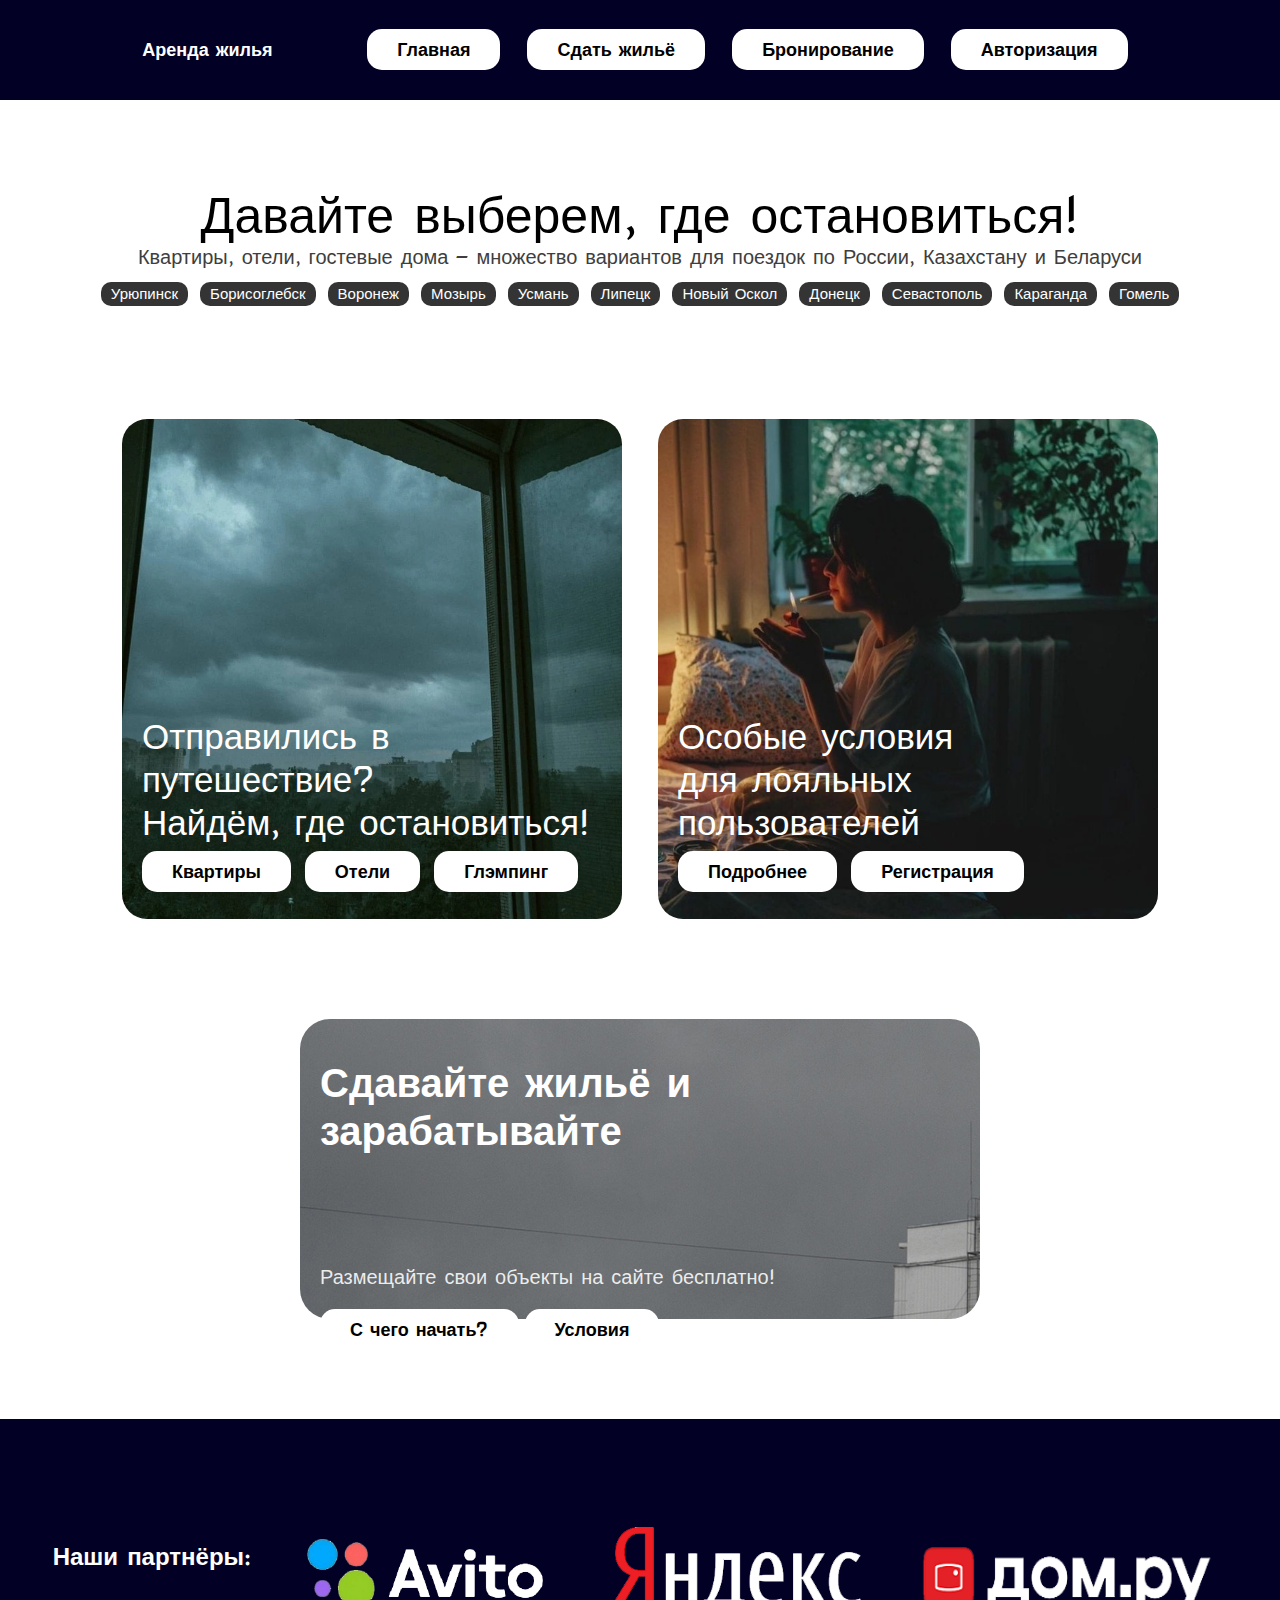
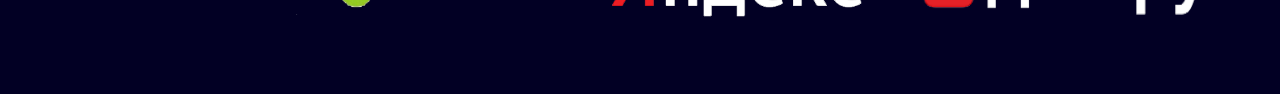
<file: index.html>
<html>
    <head>
    <title>Аренда жилья</title>
    <Link rel = "stylesheet" href="style.css">
    </head>
    <body>
    <div class="header">Аренда жилья
			<div class="container" >
        <a href="index.html" style="margin: 0px 10px;">Главная</a>
				<a href="index.html#add-flat-pane" style="margin: 0px 10px;">Сдать жильё</a>
        <a href="catalog.html" style="margin: 0px 10px;">Бронирование</a>
        <a href="#" style="margin: 0px 10px;">Авторизация</a>
			</div>
		</div>
		<p class="middle_text">Давайте выберем, где остановиться!</p>
		<p class="middle_subtext">Квартиры, отели, гостевые дома — множество вариантов для поездок по России, Казахстану и Беларуси</p>
		<div class="description_panel">
			<div class="desc_container">
				<a href="#">Урюпинск</a>
        <a href="#">Борисоглебск</a>
        <a href="#">Воронеж</a>
        <a href="#">Мозырь</a>
				<a href="#">Усмань</a>
				<a href="#">Липецк</a>
				<a href="#">Новый Оскол</a>
				<a href="#">Донецк</a>
				<a href="#">Севастополь</a>
				<a href="#">Караганда</a>
				<a href="#">Гомель</a>
			</div>
		</div>
		<div class="desc_panel">
			<div class="desc_pan_container" id="parentpan">
				<div class="desc-panel_left">
					<p class="desc-panel_p">Отправились в путешествие?
						<br>
						Найдём, где остановиться!
					</p>
					<p class="container">
						<a href="catalog.html#flats">Квартиры</a>
						<a href="catalog.html#hotels">Отели</a>
						<a href="catalog.html#glam">Глэмпинг</a>
					</p>
				</div>
				<div class="desc-panel_right">
					<p class="desc-panel_p">Особые условия
						<br>
						для лояльных пользователей
					</p>
					<p class="container">
						<a href="about_loyal.html">Подробнее</a>
						<a href="#">Регистрация</a>
					</p>
				</div>
			</div>
		</div>
		<div class="route-direction_pane" id="add-flat-pane">
			<h1 class="route-direction">Сдавайте жильё и зарабатывайте</h1>
			<p class="route-direction">Размещайте свои объекты на сайте бесплатно!</p>
			<p class="container" style="padding-left: 20px;">
				<a href="#">С чего начать?</a>
				<a href="#">Условия</a>
			</p>
		</div>
		<footer>
      <div>
        <h2>Наши партнёры:</h2>
        <img id="avito" src="images/avito.png" alt="avito" />
        <img id="yandex" src="images/yandex.png" alt="yandex" />
        <img id="domru" src="images/domru.png" alt="vk" />
      </div>
    </footer>
	</body>
</html>
</file>
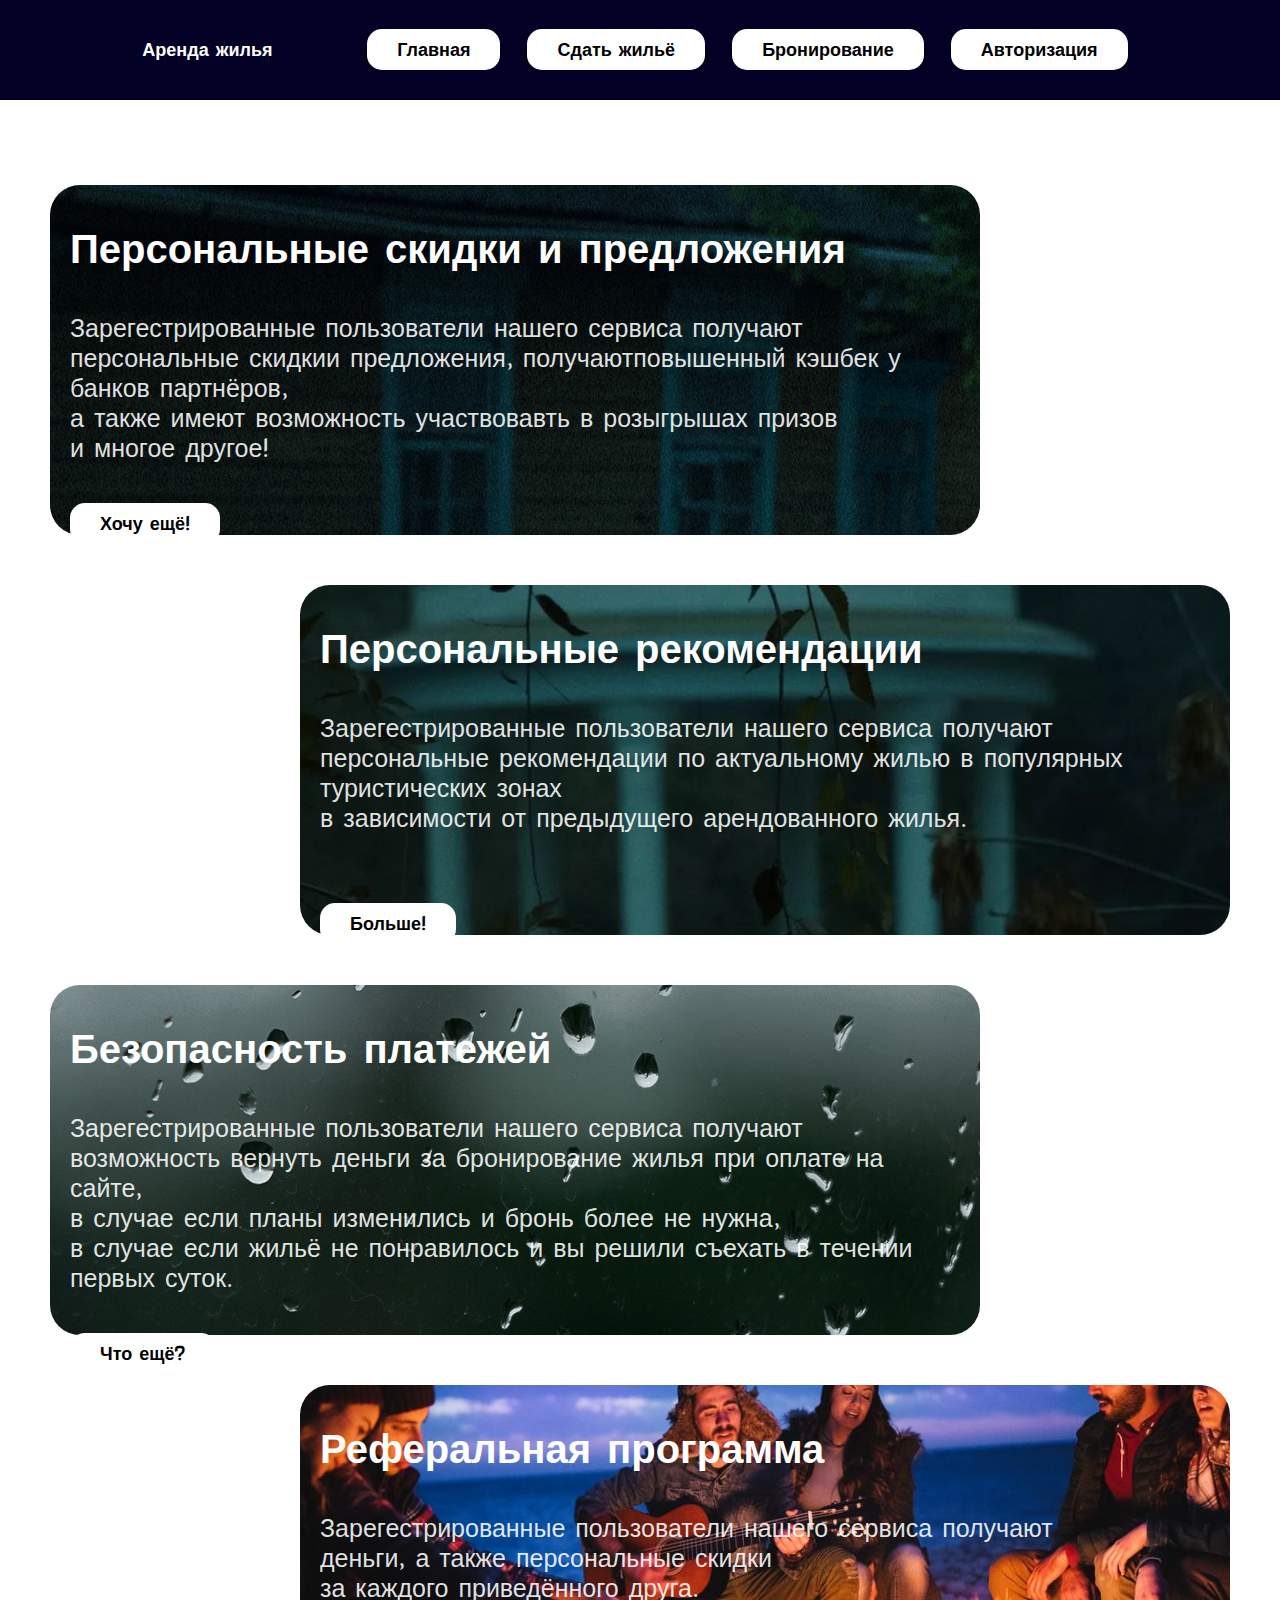
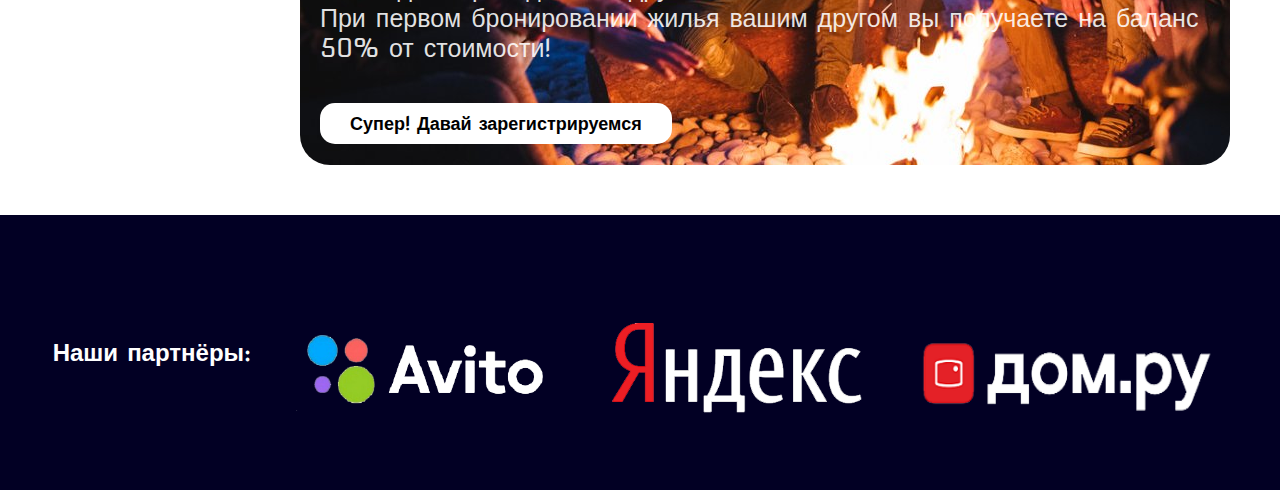
<file: about_loyal.html>
<html>
    <head>
    <title>Аренда жилья</title>
    <Link rel = "stylesheet" href="style.css">
    </head>
    <body>
    <div class="header">Аренда жилья
			<div class="container" >
        <a href="index.html" style="margin: 0px 10px;">Главная</a>
				<a href="index.html#add-flat-pane" style="margin: 0px 10px;">Сдать жильё</a>
        <a href="catalog.html" style="margin: 0px 10px;">Бронирование</a>
        <a href="#" style="margin: 0px 10px;">Авторизация</a>
			</div>
		</div>
		<div class="about_loyal_pane1" id="al1">
			<h1 class="route-direction">Персональные скидки и предложения</h1>
			<p class="about_loyal">Зарегестрированные пользователи нашего сервиса получают
				<br>персональные скидкии предложения, получаютповышенный кэшбек у банков партнёров,
				<br>а также имеют возможность участвовавть в розыгрышах призов
				<br>и многое другое!
			</p>
			<p class="container" style="padding-left: 20px;">
				<a href="#al2">Хочу ещё!</a>
			</p>
		</div>
		<div class="about_loyal_pane2" id="al2">
			<h1 class="route-direction">Персональные рекомендации</h1>
			<p class="about_loyal">Зарегестрированные пользователи нашего сервиса получают
				<br>персональные рекомендации по актуальному жилью в популярных туристических зонах
				<br>в зависимости от предыдущего арендованного жилья.<br><br>
			</p>
			<p class="container" style="padding-left: 20px;">
				<a href="#al3">Больше!</a>
			</p>
		</div>
		<div class="about_loyal_pane3" id="al3">
			<h1 class="route-direction">Безопасность платежей</h1>
			<p class="about_loyal">Зарегестрированные пользователи нашего сервиса получают
				<br>возможность вернуть деньги за бронирование жилья при оплате на сайте,
				<br>в случае если планы изменились и бронь более не нужна,
				<br>в случае если жильё не понравилось и вы решили съехать в течении первых суток.
			</p>
			<p class="container" style="padding-left: 20px;">
				<a href="#al4">Что ещё?</a>
			</p>
		</div>
		<div class="about_loyal_pane4" id="al4">
			<h1 class="route-direction">Реферальная программа</h1>
			<p class="about_loyal">Зарегестрированные пользователи нашего сервиса получают
				<br>деньги, а также персональные скидки
				<br>за каждого приведённого друга.
				<br>При первом бронировании жилья вашим другом вы получаете на баланс 50% от стоимости!
			</p>
			<p class="container" style="padding-left: 20px;">
				<a href="#">Супер! Давай зарегистрируемся</a>
			</p>
		</div>
		<footer>
      <div>
        <h2>Наши партнёры:</h2>
        <img id="avito" src="images/avito.png" alt="avito" />
        <img id="yandex" src="images/yandex.png" alt="yandex" />
        <img id="domru" src="images/domru.png" alt="vk" />
      </div>
    </footer>
    </body>
</html>
</file>
<file: style.css>
@import url("https://fonts.googleapis.com/css2?family=Roboto:wght@100&family=Ubuntu:wght@300&display=swap");
@import url("https://fonts.googleapis.com/css2?family=Lobster&family=Nova+Square&display=swap");
* {
  margin: 0;
  padding: 0;
  box-sizing: border-box;
  font-family: "Nova square", sans-serif;
}

.header {
  background: rgb(2,0,36);
	color: #fff;
  padding: 1px 100px;
  display: flex;
  justify-content: space-around;
  align-items: center;
  margin-bottom: 85px;
	height: 100px;
	font-weight: 700;
  font-size: 18px;
}
.description_panel {
  background: rgba(255, 255, 255, 0);
	color: #545454;
	text-align: center;
  display: flex;
  justify-content: space-around;
  align-items: center;
	height: 50px;
	font-weight: 300;
  font-size: 15px;
}
.desc_container a {
	background: #343434;
  padding: 3px 10px;
  font-weight: 300;
  font-size: 15px;
  margin: 0px 3px;
	border-radius: 10px;
  color: #ffffff;
  text-decoration: none;
}
.desc_container a:hover {
	background: rgb(143,137,238);
	background: linear-gradient(13deg, rgba(143,137,238,1) 0%, rgba(102,102,170,1) 15%, rgba(27,136,158,1) 100%);
  padding: 3px 10px;
  font-weight: 300;
  font-size: 15px;
  margin: 0px 3px;
	border-radius: 10px;
  color: #fff;
  text-decoration: none;
}
.container a {
	background: #fff;
  padding: 10px 30px;
  font-weight: 700;
  font-size: 18px;
  margin: 0px 0px;
	border-radius: 15px;
  color: #000;
  text-decoration: none;
}
.container a:hover {
	background: rgb(143,137,238);
	background: linear-gradient(13deg, rgba(143,137,238,1) 0%, rgba(102,102,170,1) 15%, rgba(27,136,158,1) 100%);
  padding: 10px 30px;
  font-weight: 700;
  font-size: 18px;
	border-radius: 15px;
  margin: 0px px;
  color: #fff;
  text-decoration: none;
}
.middle_text {
	text-align: center;
	font-size: 50px;
}
.middle_subtext {
	text-align: center;
	font-size: 20px;
	color: #3e3e3e;
}
.desc_panel {
  background: rgba(255, 255, 255, 0);
	color: #545454;
	text-align: center;
  display: flex;
  justify-content: space-around;
  align-items: center;
	font-weight: 300;
  font-size: 15px;
	padding-top: 100px;
	margin-bottom: 100px;
}
.desc_pan_container div{
	padding: 20px 20px;
	height: 500px;
	width: 500px;
  font-weight: 300;
  font-size: 35px;
	text-align: left;
	vertical-align: bottom;
  margin: 0px 15px;
	border-radius: 25px;
  color: #ffffff;
  text-decoration: none;
	display: inline-block;
}
.desc-panel_left {
  background-color: #fff;
  background-image: url(images/left_pan.jpg);
  background-position: 50%;
  background-repeat: no-repeat;
  background-size: cover;
  border-radius: 16px;
  display: flex;
  flex-direction: column;
  justify-content: flex-end;
  padding: 19px 25px;
  width: 100%;
}
.desc-panel_right {
  background-color: #fff;
  background-image: url(images/right_pan.jpg);
  background-repeat: no-repeat;
  background-size: cover;
  border-radius: 16px;
  display: flex;
  flex-direction: column;
  justify-content: space-between;
  padding: 19px 25px;
  width: 100%;
}
p.desc-panel_p{
  padding-top: 60%;
}
.route-direction_pane {
	align-items: center;
	background: rgb(143,137,238);
	background-position: 50%;
	background-image: url(images/add_flat_panel.png);
	height: 300px;
	border-radius: 30px;
	margin: 0px 300px 100px 300px;
}

h1.route-direction{
	font-size: 40px;
	padding: 40px 20px;
	color: #fff;
}
p.route-direction{
	font-size: 20px;
	color: #ffffffdf;
	padding: 0px 20px;
	margin-top: 70px;
	margin-bottom: 30px;
}
p.about_loyal{
	font-size: 25px;
	color: #ffffffdf;
	padding: 0px 20px;
	margin-bottom: 50px;
}
.about_loyal_pane1 {
	align-items: center;
	background: rgb(143,137,238);
	background-position: 50%;
	background-image: url(images/sales.jpg);
	height: 350px;
	border-radius: 30px;
	margin: 0px 300px 50px 50px;
}
.about_loyal_pane2 {
	align-items: right;
	background: rgb(143,137,238);
	background-position: 50%;
	background-image: url(images/recs.jpg);
	height: 350px;
	border-radius: 30px;
	margin: 0px 50px 50px 300px;
}
.about_loyal_pane3 {
	align-items: center;
	background: rgb(143,137,238);
	background-position: 50%;
	background-image: url(images/safe.jpg);
	height: 350px;
	border-radius: 30px;
	margin: 0px 300px 50px 50px;
}
.about_loyal_pane4 {
	align-items: right;
	background: rgb(143,137,238);
	background-position: 50%;
	background-image: url(images/referal.jpg);
	height: 380px;
	border-radius: 30px;
	margin: 0px 50px 50px 300px;
}
.catalog_specific_pane {
	align-items: center;
	background: rgb(143,137,238);
	background-position: 50%;
	background-image: url(images/sales.jpg);
	height: 100px;
	border-radius: 30px;
	margin: 0px 10px 10px 10px;
}
.row {
  display: flex;
  flex-flow: row nowrap;
  align-items: center;
  align-content: center;
  justify-content: space-evenly;
	background-color: black;
	background-position: 50%;
	background-image: url(images/sales.jpg);
	border-radius: 30px;
	margin: 0px 10px 10px 10px;
}
.card {
  background-color: rgb(51, 49, 49);
  width: 400px;
  height: 400 px;
  flex-shrink: 0;
  border-radius: 30px;
  margin: 1rem;
  margin-bottom: 40px;
  color: black;
  display: flex;
  flex-direction: column;
  padding-bottom: 10px;
}
.card img{
	padding: 20px 20px;
	width: inherit;
	height: 270px;
	border-radius: 30px;
}
.card p{
	color: #fff;
	font-size: 20px;
	text-align: center;
}

footer {
  justify-content: space-between;
  align-items: center;
  display: flex;
  max-width: 100%;
  color: white;
  margin-top: 50px;
  display: block;
  background: rgb(2,0,36);
  bottom: 0;
  right: 0;
  padding: 35px 30px;
}
footer img {
  width: 100px;
}

#yandex {
  margin-top: 30px;
  height: 90px;
  width: 250px;
}
#avito {
  height: 90px;
  width: 270px;
  margin-bottom: 15px;
	margin-top: 50px;
}
#domru {
	margin-top: 50px;
  height: 155px;
	width: 320px;
}

footer div {
  display: flex;
  justify-content: space-around;
  align-items: center;
}
</file>
